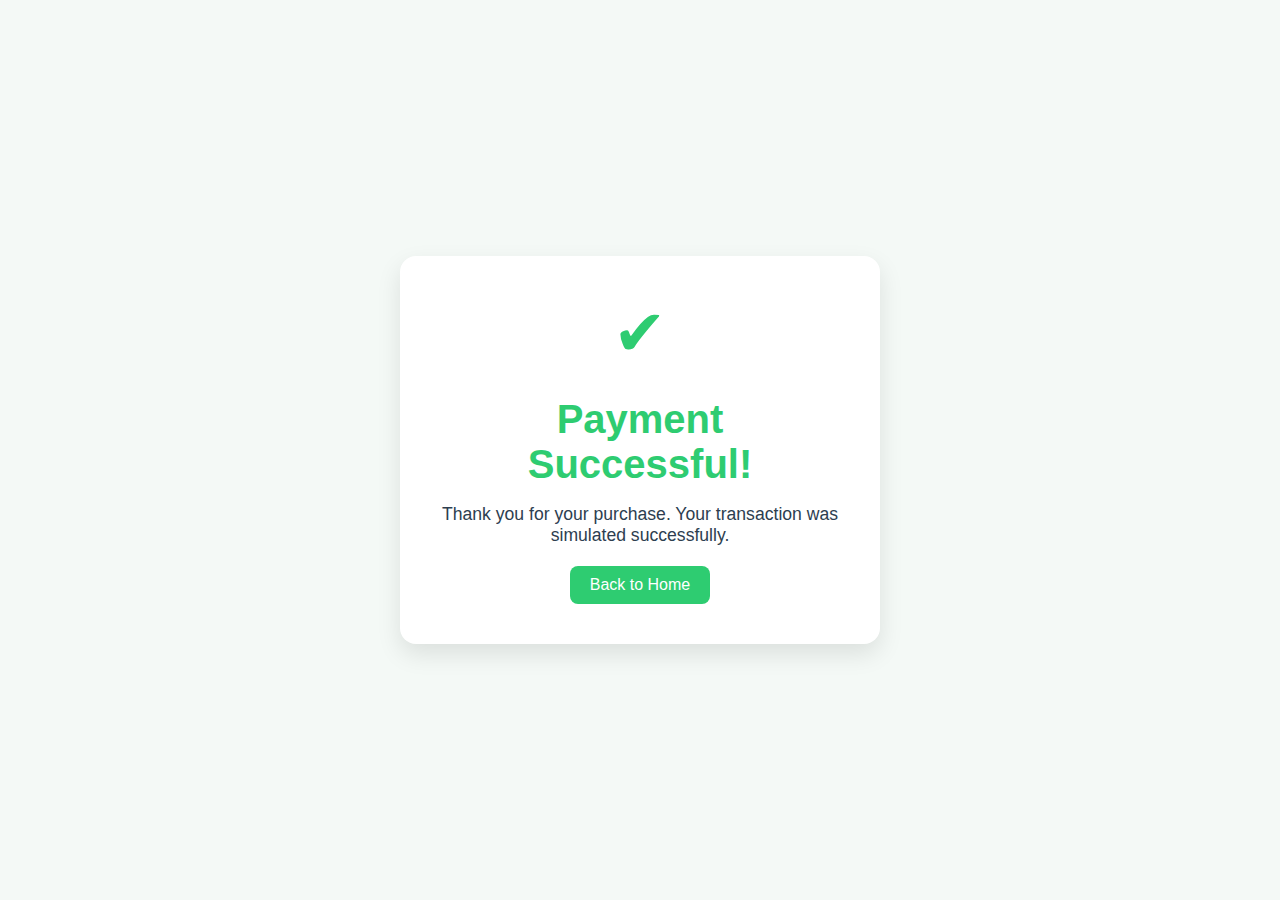
<file: success.html>
<!DOCTYPE html>
<html lang="en">
<head>
  <meta charset="UTF-8">
  <title>Payment Successful</title>
  <style>
    body {
      margin: 0;
      padding: 0;
      background: #f4f9f6;
      font-family: 'Segoe UI', Tahoma, Geneva, Verdana, sans-serif;
      display: flex;
      align-items: center;
      justify-content: center;
      height: 100vh;
      color: #2d3e50;
    }

    .success-container {
      background: #ffffff;
      padding: 40px;
      border-radius: 16px;
      box-shadow: 0 10px 25px rgba(0, 0, 0, 0.1);
      text-align: center;
      max-width: 400px;
      width: 90%;
    }

    .success-container h1 {
      color: #2ecc71;
      font-size: 2.5rem;
      margin-bottom: 10px;
    }

    .success-container p {
      font-size: 1.1rem;
      margin-bottom: 20px;
    }

    .checkmark {
      font-size: 4rem;
      color: #2ecc71;
      margin-bottom: 15px;
    }

    .back-button {
      display: inline-block;
      padding: 10px 20px;
      background-color: #2ecc71;
      color: white;
      text-decoration: none;
      border-radius: 8px;
      transition: background 0.3s ease;
    }

    .back-button:hover {
      background-color: #27ae60;
    }
  </style>
</head>
<body>
  <div class="success-container">
    <div class="checkmark">✔</div>
    <h1>Payment Successful!</h1>
    <p>Thank you for your purchase. Your transaction was simulated successfully.</p>
    <a href="index.html" class="back-button">Back to Home</a>
  </div>
</body>
</html>
</file>
